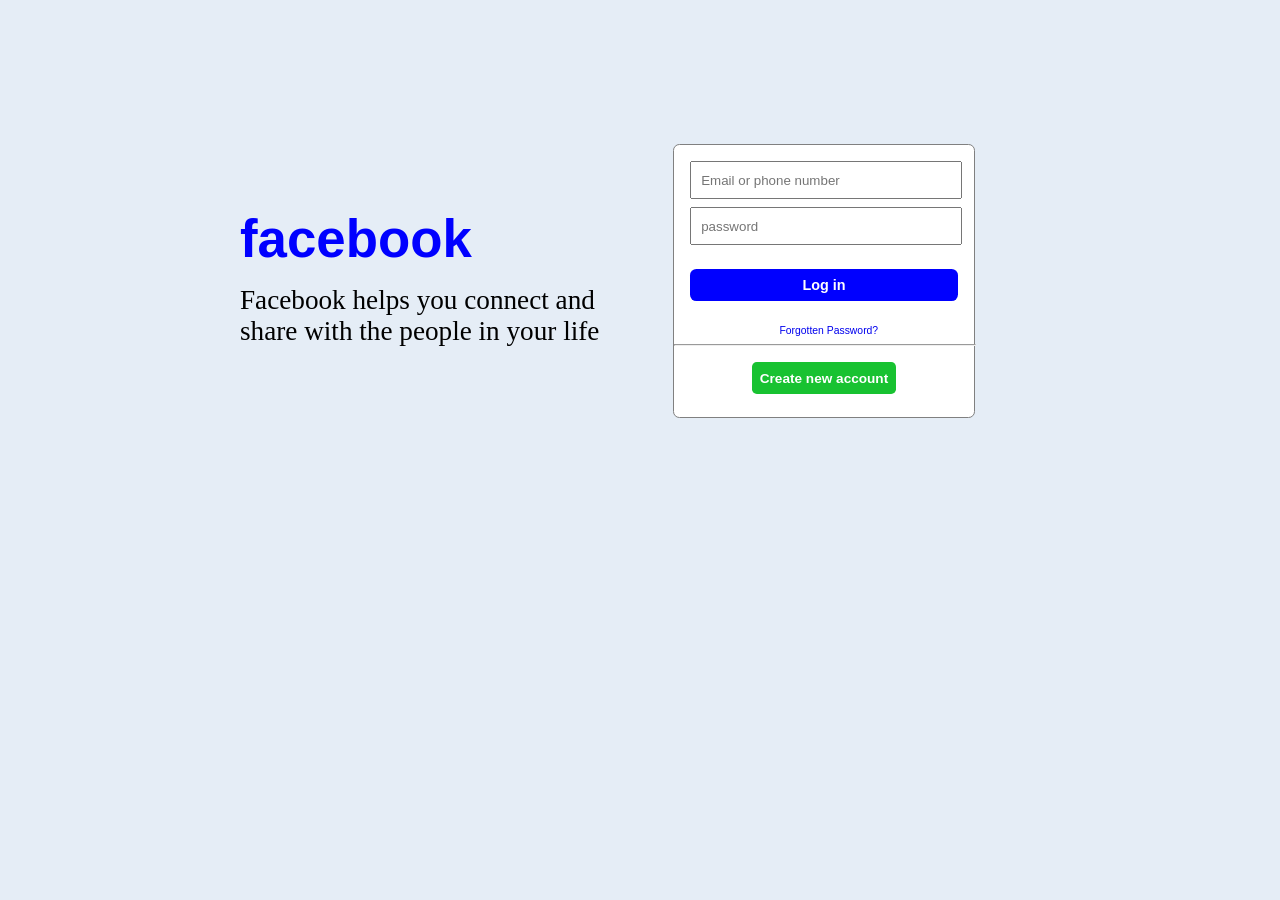
<file: index.html>
<!DOCTYPE html>
<html>
<head>
	<link rel="stylesheet" type="text/css" href="style.css">
	<meta charset="utf-8">
	<meta name="viewport" content="width=device-width, initial-scale=1">
	<link rel="icon" href="face.png" type="icon/png">
	<title>Facebook</title>
</head>
<body bgcolor="e5edf6">
	<div class="whole">
	<div class="leftbox">
		<div class="facebook">
			<font >
				<b>
					facebook
				</b>
			</font>
		</div>
		<div class="facebookhelp">
			<font >
				Facebook helps you connect and share
				with the people in your life
			</font>
			</div>
       
	</div>
	<div class="rightbox">
		<div class="box">
			
		<form>
			<div class="email">
		<input type="text" placeholder="Email or phone number"size="32">
	</div>
	<div class="password">
		<input type="password" placeholder="password"size="32">
	</div>
		</form>
		<div class="login">
			<div class="logind">
				<a href="#">
				Log in
				</a>
			</div>

		</div>
		<div class="forgot">
			<div class="forgott">
				<a href="#">
		        Forgotten Password?
				</a>
	        </div>
		</div>
		<hr style="width: 100%;">
		
			<div class="create">
				Create new account
			</div>

		</div>
	</div>
	</div>
</body>
</html>
</file>
<file: style.css>
.whole
{
	margin-top: 4rem;
	display: flex;
	flex-wrap: wrap;
	justify-content: center;
	margin-bottom: 2rem;
}
.leftbox{
	width: 23rem;
	height: 19.5rem;
	background-color: #e5edf6;
	justify-content: center;
}
.rightbox
{
	margin-left: 2rem;
	margin-right: 2rem;
	width: 23rem;
	height: 23rem;
	background-color: #e5edf6;
	display: flex;
	justify-content: center;
}
.facebook{
	margin-top: 9rem;
	color: blue;
	font-family: Helvetica;
	font-size: 3.3rem;
}
.facebookhelp{
	margin-top: 1rem;
	color: black;
	font-size: 1.7rem;
}
.box{
	margin-top: 5rem;
	width: 18.8rem;
	background-color: white; 
	height: 17rem;
	border-radius: 0.4rem;
	border: 0.02rem solid grey;
}
.email{
	margin-top: 1rem;
	margin-left: 1rem;
}
.password{
	margin-top: 0.5rem;
	margin-left: 1rem;
}
.login
{
	margin-top: 1.5rem;
	margin-left: 1rem;
	background-color: blue;
	border-radius: 0.4rem;
	width: 16.8rem;
}
.logind
{
	padding: 0.5rem;
	text-align: center;
	color: white;
	font-weight: bold;
	font-family: arial;
	font-size: 0.9rem;
}
.forgot
{
	margin-top: 0.5rem;
	margin-left: 1.2rem;
	width: 17rem;
}	
.forgott
{
	padding-top: 1rem;
	text-align: center;
	color: blue;
	font-family: arial;
	font-size: 0.65rem;
}
.create
{
	margin-top: 1rem;
	margin-left: 4.9rem;
	display: flex;
	align-items: center;
	justify-content: center;
	width: 9rem;
	height: 2rem;
	color: white;
	background-color: rgb(24, 194, 49);
	border-radius: 0.3rem;
	font-family: arial;
	font-size: 0.85rem;
	text-align: center;
	font-weight: bold;
	cursor: pointer;
}
input
{
	width: 90%;
	padding-top: 0.6rem;
	padding-bottom: 0.6rem;
	padding-left: 0.6rem;
}
.logind a
{
	text-decoration: none;
	color: white;
}
.forgott a
{
	text-decoration: none;
}

@media (max-width:650px) {
	.whole{
		margin-top: 1rem;
	}
    .leftbox{
		padding-left: 1rem;
	}
	.facebookhelp{
		font-size: 1.4rem;
	}
}
</file>
